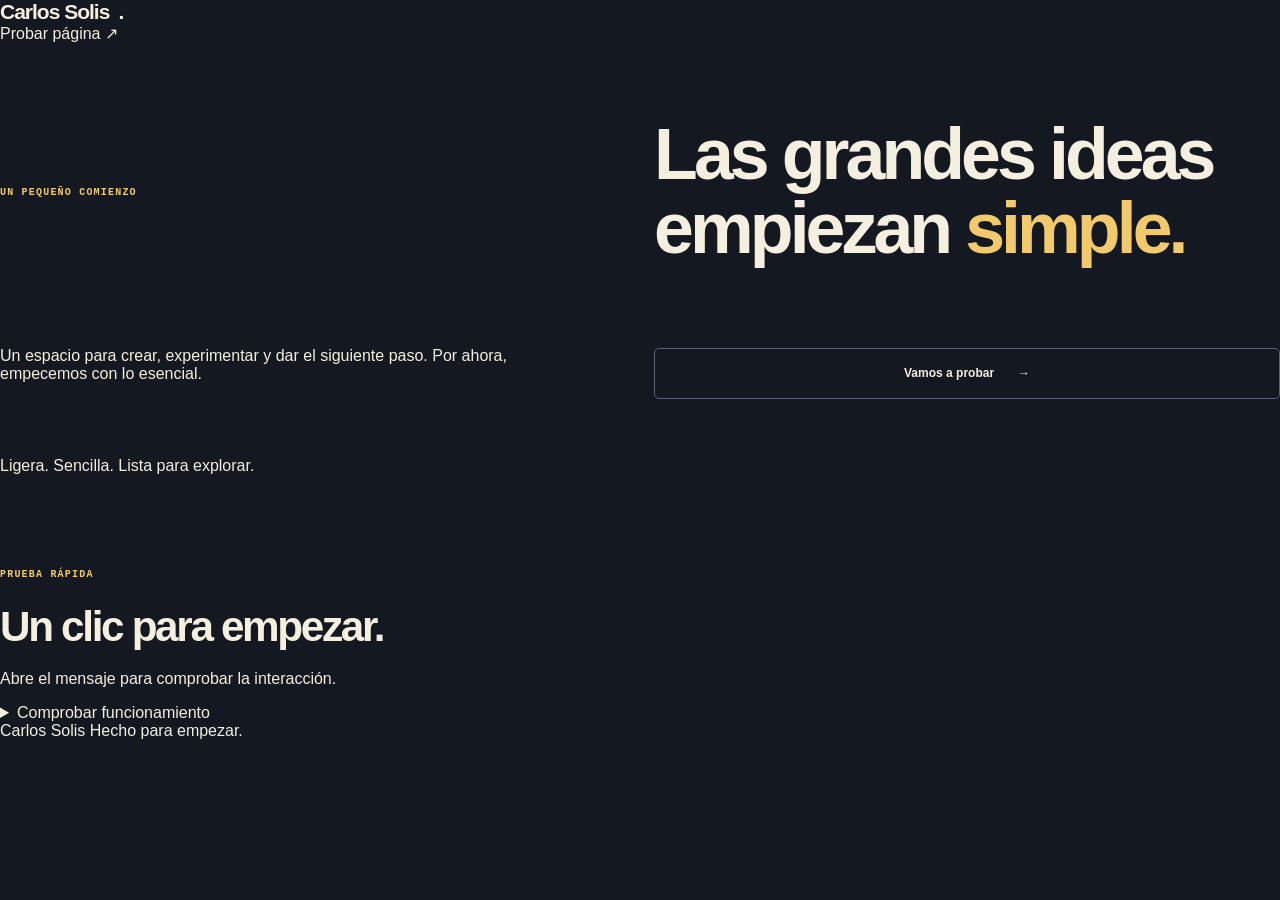
<file: home.html>
<!DOCTYPE html>
<html lang="es">
<head>
    <meta charset="UTF-8">
    <meta name="viewport" content="width=device-width, initial-scale=1">
    <meta name="description" content="Una página sencilla para probar nuevas ideas.">
    <title>Carlos Solis · Inicio</title>
    <link rel="stylesheet" href="./style.css">
</head>
<body>
    <header class="container header">
        <a class="brand" href="./home.html">Carlos Solis<span aria-hidden="true">.</span></a>
        <a class="nav-link" href="#prueba">Probar página <span aria-hidden="true">↗</span></a>
    </header>

    <main class="container">
        <section class="hero" aria-labelledby="title">
            <p class="eyebrow">UN PEQUEÑO COMIENZO</p>
            <h1 id="title">Las grandes ideas<br>empiezan <span>simple.</span></h1>
            <p class="intro">Un espacio para crear, experimentar y dar el siguiente paso. Por ahora, empecemos con lo esencial.</p>
            <a class="button" href="#prueba">Vamos a probar <span aria-hidden="true">→</span></a>
            <p class="note">Ligera. Sencilla. Lista para explorar.</p>
        </section>

        <section class="test-panel" id="prueba" aria-labelledby="test-title">
            <div>
                <p class="eyebrow">PRUEBA RÁPIDA</p>
                <h2 id="test-title">Un clic para empezar.</h2>
                <p>Abre el mensaje para comprobar la interacción.</p>
            </div>
            <details>
                <summary>Comprobar funcionamiento</summary>
                <p class="success">¡Funciona! El contenido se despliega correctamente.</p>
            </details>
        </section>
    </main>

    <footer class="container footer">
        <span>Carlos Solis</span>
        <span>Hecho para empezar.</span>
    </footer>
</body>
</html>
</file>
<file: style.css>
:root {
  color-scheme: dark;
  --paper: #141821;
  --ink: #f5efdf;
  --muted: #b8bdc9;
  --yellow: #ffd65a;
  --orange: #f2c96b;
  --line: #343b4a;
  --green: #a8c98a;
  --surface: #1d2430;
  --surface-raised: #252d3b;
  --frame: #596072;
  --shadow: #0c1018;
  --button-ink: #302714;
  --mono: "Courier New", monospace;
  font-family: "Trebuchet MS", Arial, sans-serif;
  color: var(--ink);
  background: var(--paper);
  font-synthesis: none;
}

/* Base y navegación */
* { box-sizing: border-box; }
html { scroll-behavior: smooth; scroll-padding-top: 24px; }
body { margin: 0; min-height: 100vh; isolation: isolate; }
/* Fondo decorativo fijo, independiente del contenido y compatible con móvil. */
body::before {
  content: "";
  position: fixed;
  inset: 0;
  z-index: -1;
  pointer-events: none;
  background-image: linear-gradient(
    rgb(20 24 33 / var(--background-overlay, .75)),
    rgb(20 24 33 / var(--background-overlay, .75))
  ), var(--background-image, none);
  background-position: center;
  background-size: cover;
  background-repeat: no-repeat;
}
button, a, summary { -webkit-tap-highlight-color: transparent; }
button, summary { touch-action: manipulation; }
button { font: inherit; color: inherit; cursor: pointer; }
a { color: inherit; text-decoration: none; }
img { display: block; max-width: 100%; }
.wrap { width: min(1160px, calc(100% - 80px)); margin-inline: auto; }
.mono { font-family: var(--mono); font-size: 11px; font-weight: 700; letter-spacing: .06em; }
.eyebrow { font-family: var(--mono); font-size: 10px; font-weight: 700; letter-spacing: .12em; line-height: 1.6; color: var(--orange); margin: 0 0 20px; }
h1, h2, h3, p { margin-top: 0; }
h1, h2 { letter-spacing: -.055em; }
h2 { font-size: clamp(30px, 3.3vw, 43px); line-height: 1.14; margin-bottom: 18px; }
h2 span { color: var(--orange); }
a:focus-visible, button:focus-visible, summary:focus-visible { outline: 3px solid #c5a2ff; outline-offset: 5px; }
.skip-link { position: fixed; top: 16px; left: 16px; padding: 14px; background: var(--surface-raised); z-index: 20; clip-path: inset(50%); }
.skip-link:focus { clip-path: none; }
.site-header { height: 94px; display: flex; align-items: center; gap: 32px; border-bottom: 1px solid var(--line); }
.brand { display: flex; align-items: center; gap: 9px; font-weight: 900; font-size: 21px; letter-spacing: -1px; white-space: nowrap; }
.brand-dot { color: #eea497; font-size: 13px; margin-left: 3px; }
.site-header nav { display: flex; gap: 30px; margin-left: auto; font-size: 12px; }
.site-header nav a:hover { color: var(--orange); }
.date-badge { padding: 10px 13px; border: 1px solid var(--line); border-radius: 5px; background: var(--surface); font-size: 10px; }
.date-badge span { color: var(--orange); margin-left: 12px; }

/* Portada */
.hero { display: grid; grid-template-columns: 1fr 1.05fr; gap: 58px; align-items: center; padding-block: 74px 76px; }
.hero-copy > .eyebrow { font-size: 9px; display: flex; align-items: center; gap: 8px; }
.status-dot { width: 7px; height: 7px; background: #a8c98a; box-shadow: 0 0 0 3px #a8c98a22; border-radius: 50%; flex-shrink: 0; }
h1 { font-size: clamp(46px, 5.6vw, 72px); line-height: 1.035; margin-bottom: 24px; font-weight: 900; }
h1 > span { color: var(--orange); }
.dedication { font-size: 15px; font-weight: 700; margin-bottom: 14px; }
.tiny-heart { color: #eea497; margin-left: 5px; }
.hero-description { max-width: 390px; font-size: 14px; line-height: 1.85; color: var(--muted); margin-bottom: 26px; }
.button { display: inline-flex; align-items: center; justify-content: center; gap: 24px; padding: 16px 22px; border: 1.5px solid var(--frame); border-radius: 5px; font-size: 12px; font-weight: 700; line-height: 1.4; transition: transform .16s, box-shadow .16s; }
.button-primary { color: var(--button-ink); border-color: #aa873d; background: var(--yellow); box-shadow: 3px 4px 0 var(--shadow); }
.button-primary:hover { transform: translate(-1px, -2px); box-shadow: 4px 6px 0 var(--shadow); }
.button-primary:active { transform: translate(2px, 3px); box-shadow: 1px 1px 0 var(--shadow); }
.hero-footnote { color: var(--muted); font-size: 8px; margin: 22px 0 0; letter-spacing: .1em; }
.hero-footnote span { color: var(--orange); margin-right: 6px; }

/* Jardín interactivo */
.game-window { overflow: hidden; border: 2px solid var(--frame); border-radius: 10px; box-shadow: 7px 7px 0 var(--shadow); transform: rotate(1deg); }
.window-bar { display: flex; align-items: center; justify-content: space-between; gap: 10px; background: var(--surface); border-bottom: 2px solid var(--frame); padding: 13px 15px; }
.window-bar > .mono { font-size: 9px; }
.window-dots { display: flex; gap: 5px; }
.window-dots i { width: 7px; height: 7px; border: 1px solid #76624b; border-radius: 50%; background: #efd18d; }
.window-dots i:nth-child(2) { background: #dba48a; }
.window-dots i:nth-child(3) { background: #a9ba83; }
.game-scene { position: relative; aspect-ratio: 4/3; background: #202d45; }
.world { position: absolute; inset: 0; width: 100%; height: 100%; object-fit: cover; image-rendering: pixelated; }
.scene-hud { position: absolute; top: 15px; left: 17px; right: 17px; z-index: 1; display: flex; justify-content: space-between; font-size: 9px; color: #d6dfec; }
.hearts { font-size: 16px; color: #eea497; letter-spacing: 3px; }
.scene-label { position: absolute; top: 19%; left: 50%; transform: translateX(-50%); z-index: 1; white-space: nowrap; font-size: 10px; padding: 10px 13px; background: #192333ed; border: 1px solid #62738a; box-shadow: 2px 2px 0 #0c101866; color: #f5efdf; }
.scene-hint { position: absolute; bottom: 10px; left: 0; right: 0; text-align: center; font-size: 8px; color: #e1edca; pointer-events: none; }
.collect-flower { position: absolute; border: 0; background: transparent; width: 48px; height: 56px; display: grid; place-items: center; padding: 4px; z-index: 2; transition: transform .18s, opacity .18s; filter: drop-shadow(1px 3px 0 #ffd65a38); }
.collect-flower img { image-rendering: pixelated; width: 30px; height: 38px; }
.collect-flower:hover { transform: translateY(-6px) scale(1.12); }
.collect-flower.collected { opacity: .25; transform: scale(.8); cursor: default; filter: grayscale(1); }
.flower-1 { left: 9%; bottom: 17%; }
.flower-2 { left: 26%; bottom: 8%; }
.flower-3 { left: 43%; bottom: 20%; }
.flower-4 { right: 20%; bottom: 9%; }
.flower-5 { right: 5%; bottom: 24%; }
.quest-panel { display: flex; align-items: center; gap: 12px; position: relative; padding: 20px 17px 24px; background: var(--surface); border-top: 2px solid var(--frame); }
.quest-icon { width: 36px; height: 36px; border: 1px solid #796638; background: #383221; color: var(--yellow); display: grid; place-items: center; font-size: 25px; flex-shrink: 0; border-radius: 5px; }
.quest-copy { flex: 1; }
.quest-copy .eyebrow { font-size: 8px; margin: 0; }
.quest-copy p { font-size: 10px; margin: 5px 0 0; line-height: 1.5; }
.quest-count { white-space: nowrap; font-size: 11px; }
progress { position: absolute; bottom: 0; left: 0; height: 5px; width: 100%; appearance: none; border: 0; background: #30394b; }
progress::-webkit-progress-bar { background: #30394b; }
progress::-webkit-progress-value { background: var(--yellow); transition: width .3s; }
progress::-moz-progress-bar { background: var(--yellow); }
.no-script { padding: 12px; font-size: 12px; }

/* Recuerdos */
.love-strip { border-block: 1px solid var(--line); background: #1b212b; }
.love-strip > .wrap { display: flex; justify-content: space-between; gap: 20px; padding-block: 18px; color: #bfb596; font-size: 9px; letter-spacing: .12em; }
.memories-section { padding-block: 75px 65px; }
.section-heading { display: flex; justify-content: space-between; align-items: end; margin-bottom: 30px; gap: 32px; }
.section-heading .eyebrow { margin-bottom: 13px; }
.section-heading h2 { margin-bottom: 0; }
.section-heading > p { font-size: 13px; color: var(--muted); line-height: 1.8; margin-bottom: 4px; }
.memory-grid { display: grid; grid-template-columns: repeat(3, 1fr); gap: 23px; }
.memory-card { position: relative; padding: 10px 10px 22px; background: var(--surface); border: 1px solid var(--line); border-radius: 7px; box-shadow: 3px 4px 0 var(--shadow); }
.memory-image { position: relative; overflow: hidden; border-radius: 3px; background: var(--surface-raised); }
.memory-image > img { width: 100%; height: auto; aspect-ratio: 16/11; object-fit: cover; }
.image-tag { position: absolute; top: 12px; left: 12px; font-size: 8px; background: #19212fed; border: 1px solid var(--surface); padding: 6px 8px; color: #f5efdf; }
.memory-caption { padding: 22px 10px 0; }
.memory-caption .eyebrow { font-size: 8px; margin-bottom: 9px; }
.memory-caption h3 { font-size: 18px; letter-spacing: -.6px; margin-bottom: 10px; }
.memory-caption > p:last-child { font-size: 12px; line-height: 1.8; color: var(--muted); margin: 0; padding-right: 8px; }
.card-star { position: absolute; bottom: 13px; right: 14px; font-size: 13px; color: var(--orange); }
.gallery-note { text-align: center; font-size: 9px; color: var(--muted); margin: 25px 0 0; }

/* Carta y pie */
.letter-section { position: relative; text-align: center; border: 1px solid #645735; border-radius: 10px; background: #28271f; padding: 51px 24px 38px; overflow: hidden; }
.letter-section > .eyebrow { font-size: 9px; margin-bottom: 15px; }
.letter-section > p:not(.eyebrow):not(.letter-small) { font-size: 13px; line-height: 1.85; color: #cec3a8; }
.letter-section h2 { font-size: 40px; }
.letter-small { font-size: 8px; color: #c0b79e; margin: 23px 0 0; }
.letter-decoration { position: absolute; left: 8%; top: 85px; width: 115px; transform: rotate(-14deg); pointer-events: none; }
.letter-decoration > img:first-child { width: 64px; margin-left: 5px; }
.letter-decoration > img:last-child { position: absolute; right: 0; top: 51px; transform: rotate(28deg); }
.letter-decoration > span { position: absolute; right: 0; top: -16px; color: #eea497; }
.letter-details { position: relative; max-width: 630px; margin: 24px auto 0; }
.letter-details > summary { list-style: none; cursor: pointer; }
.letter-details > summary::-webkit-details-marker { display: none; }
.letter-paper { margin-top: 32px; text-align: left; background: var(--surface); border: 1px solid #514d3d; padding: 35px; border-radius: 5px; box-shadow: 3px 4px 0 var(--shadow); }
.letter-paper h3 { font-size: 23px; letter-spacing: -.7px; }
.letter-paper p { font-size: 14px; line-height: 1.9; color: #ddd7c9; overflow-wrap: anywhere; }
.letter-paper .eyebrow { font-size: 9px; }
.letter-paper .signature { margin-bottom: 0; font-weight: 700; color: var(--orange); }
.site-footer { display: flex; align-items: center; justify-content: space-between; gap: 25px; padding-block: 33px 28px; }
.site-footer .brand { font-size: 17px; }
.site-footer p { color: var(--muted); font-size: 10px; margin: 0; }
.site-footer > .mono { font-size: 9px; white-space: nowrap; }

/* Recompensa */
dialog { width: min(440px, calc(100% - 36px)); max-height: calc(100dvh - 40px); overflow-y: auto; border: 2px solid var(--frame); border-radius: 12px; background: var(--paper); padding: 40px 24px 28px; color: var(--ink); text-align: center; box-shadow: 7px 7px 0 #00000066; }
dialog::backdrop { background: #080d18b8; backdrop-filter: blur(5px); }
dialog h2 { font-size: 34px; }
dialog > p:not(.eyebrow) { font-size: 14px; line-height: 1.8; color: var(--muted); }
.dialog-close { position: absolute; right: 12px; top: 8px; width: 40px; height: 40px; font-size: 27px; background: none; border: 0; }
.bouquet { display: flex; align-items: end; justify-content: center; height: 100px; margin-bottom: 25px; }
.bouquet img { width: 58px; height: 75px; }
.bouquet img:first-child { transform: rotate(-23deg) translate(10px, 6px); }
.bouquet img:nth-child(2) { align-self: start; }
.bouquet img:last-child { transform: rotate(23deg) translate(-10px, 6px); }
.text-button { display: block; margin: 24px auto 0; background: transparent; border: 0; font-size: 12px; text-decoration: underline; text-underline-offset: 4px; }

/* Adaptación a pantallas pequeñas */
@media (min-width: 1450px) {
  .hero { padding-block: 94px; }
  .hero-description { font-size: 15px; }
  .game-window { transform: rotate(1deg) scale(1.025); }
}
@media (max-width: 1000px) {
  .wrap { width: calc(100% - 48px); }
  .hero { gap: 30px; padding-block: 56px; }
  .hero-copy > .eyebrow { font-size: 8px; }
  .hero-description { font-size: 13px; }
  h1 { font-size: 52px; }
  .scene-label { font-size: 8px; }
  .love-strip > .wrap { font-size: 8px; }
  .memory-grid { gap: 15px; }
  .memory-caption { padding-inline: 5px; }
  .memory-caption h3 { font-size: 16px; }
  .letter-decoration { left: 5%; }
  .site-footer p { max-width: 280px; text-align: center; line-height: 1.7; }
}
@media (max-width: 720px) {
  .wrap { width: calc(100% - 40px); }
  .site-header { height: 76px; gap: 12px; }
  .brand { font-size: 19px; }
  .site-header nav { gap: 16px; font-size: 11px; }
  .date-badge { display: none; }
  .hero { grid-template-columns: 1fr; padding-block: 47px 45px; gap: 40px; }
  .hero-copy { text-align: center; }
  .hero-copy > .eyebrow { justify-content: center; font-size: 8px; }
  h1 { font-size: clamp(48px, 10vw, 68px); }
  .hero-description { margin-inline: auto; max-width: 370px; font-size: 14px; }
  .dedication { font-size: 14px; }
  .game-window { width: 100%; max-width: 520px; justify-self: center; transform: none; box-shadow: 4px 5px 0 var(--shadow); }
  .scene-label { font-size: 10px; }
  .love-strip > .wrap { display: grid; grid-template-columns: 1fr 1fr; text-align: center; gap: 14px 6px; font-size: 7px; line-height: 1.5; }
  .memories-section { padding-block: 48px; }
  .section-heading { display: block; text-align: center; }
  .section-heading > p { margin: 19px 0 0; }
  .memory-grid { grid-template-columns: 1fr; gap: 23px; max-width: 440px; margin: auto; }
  .memory-caption { padding: 22px 12px 4px; }
  .memory-caption h3 { font-size: 20px; }
  .memory-caption > p:last-child { font-size: 13px; }
  .letter-section { padding: 40px 18px 30px; }
  .letter-section h2 { font-size: 34px; }
  .letter-decoration { display: none; }
  .letter-paper { padding: 24px; }
  .site-footer { flex-wrap: wrap; justify-content: center; gap: 15px; }
  .site-footer p { order: 3; flex-basis: 100%; max-width: none; }
  .site-footer > .mono { margin-left: 18px; }
  .gallery-note { font-size: 8px; line-height: 1.7; }
}
@media (max-width: 380px) {
  .wrap { width: calc(100% - 28px); }
  .site-header nav { gap: 10px; font-size: 10px; }
  .brand { font-size: 17px; gap: 5px; }
  .brand img { width: 22px; }
  .hero-copy > .eyebrow { font-size: 7px; }
  .scene-label { font-size: 8px; }
  .quest-panel { padding-inline: 10px; gap: 8px; }
  .quest-copy p { font-size: 9px; }
  .collect-flower { width: 44px; height: 48px; }
  .scene-hint { font-size: 7px; }
}
@media (prefers-reduced-motion: reduce) {
  html { scroll-behavior: auto; }
  *, *::before, *::after { transition: none !important; animation: none !important; }
}
</file>
